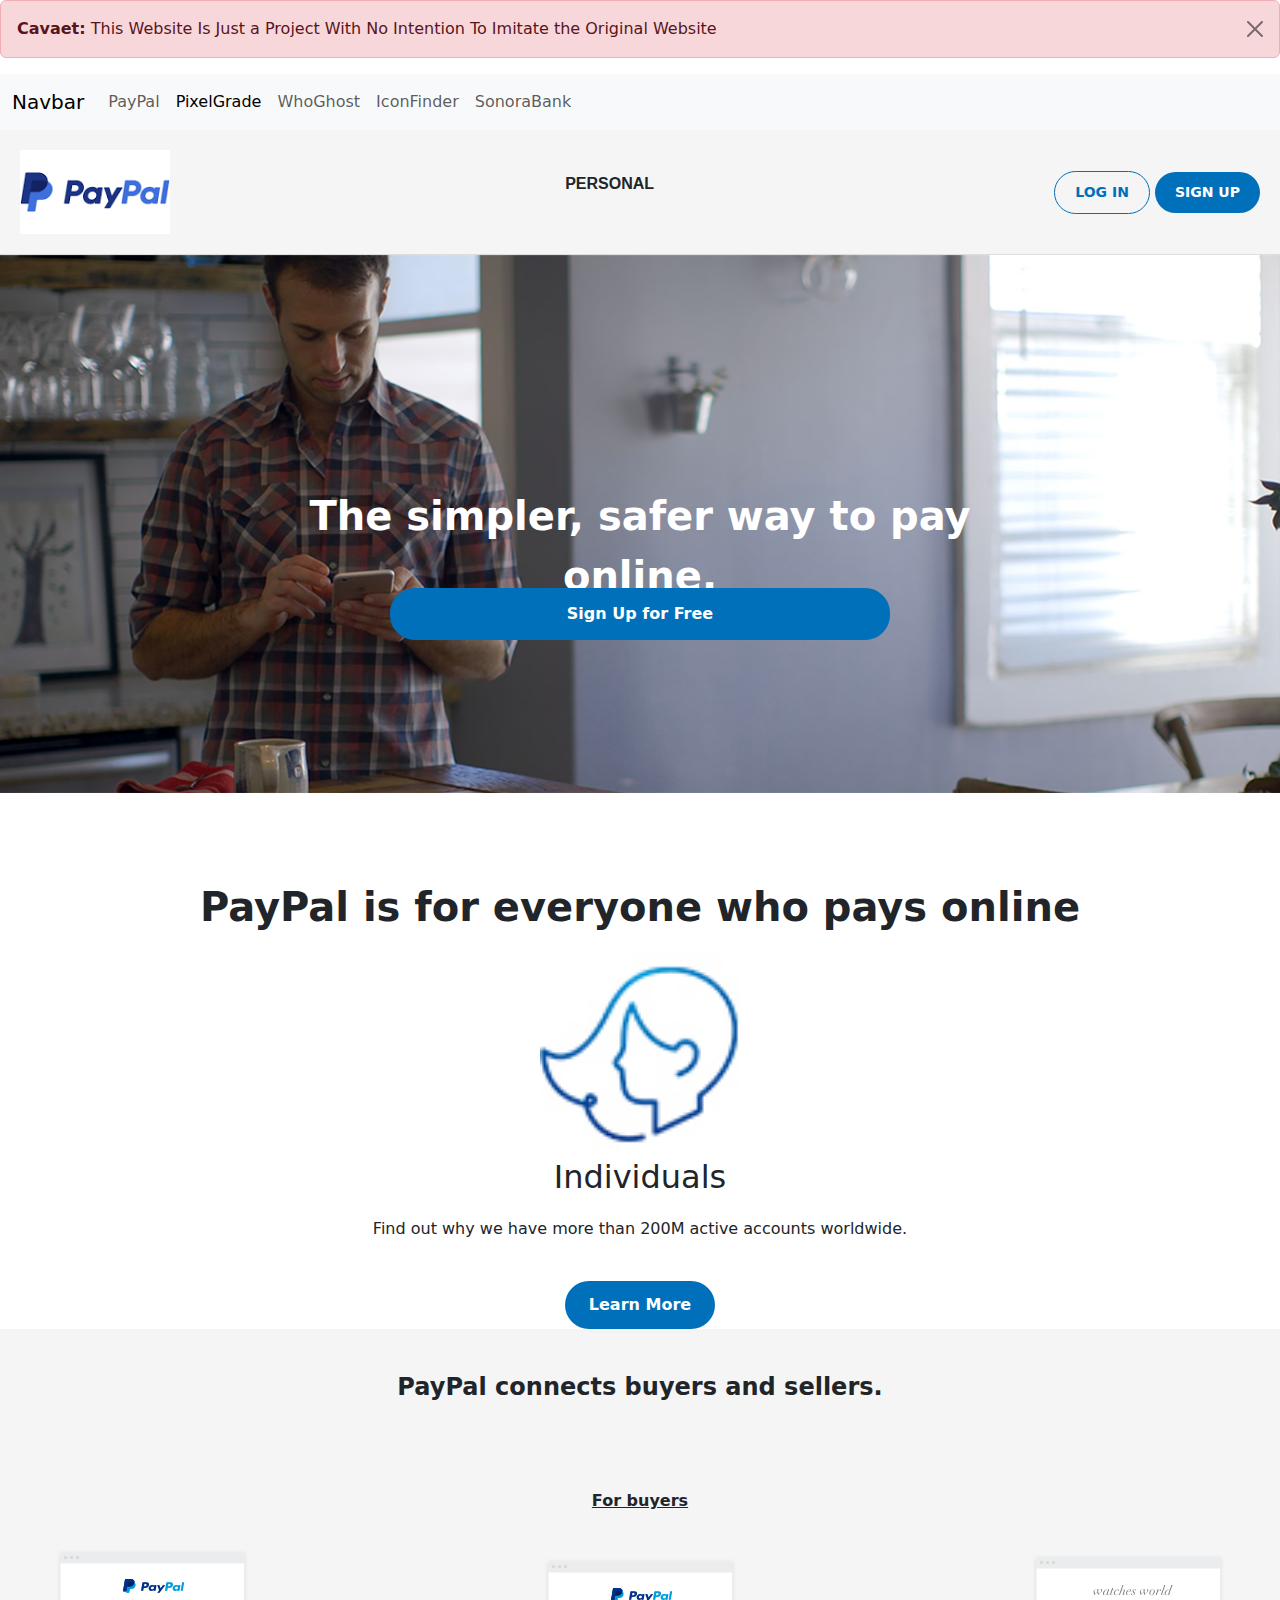
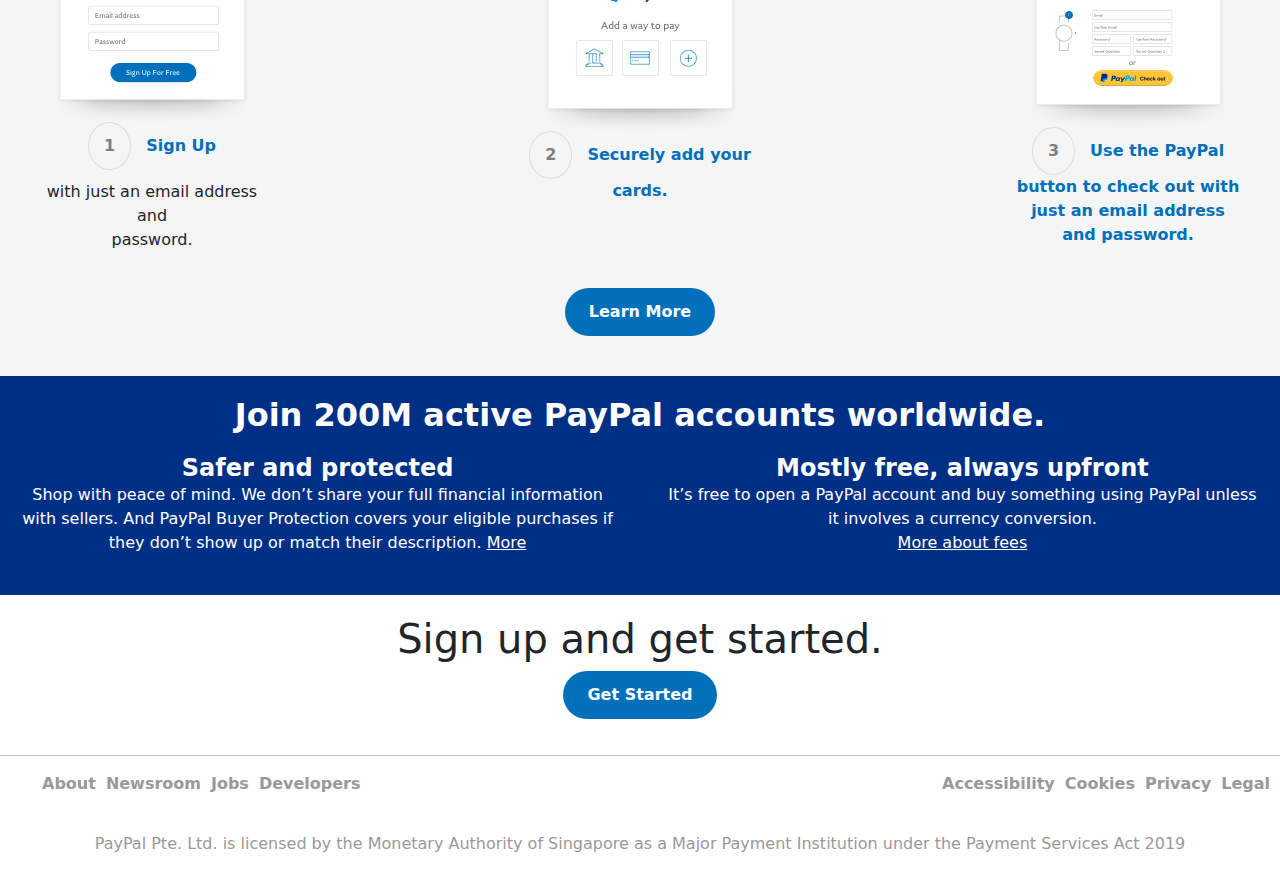
<file: index.html>
<!DOCTYPE html>
<html lang="en">
        <head>
            <meta charset="UTF-8">
            <meta name="viewport" content="width=device-width, initial-scale=1.0">
            <title>PayPal.com</title>
            <link rel="stylesheet" href="index.css">
            <link rel="icon" href="img/paypal_logo 1.jpeg">
            <link rel="stylesheet" href="css/bootstrap.min.css">
        </head>
        <body>
            <div class="alert alert-danger alert-dismissible fade show" role="alert">
                <strong>Cavaet:</strong> This Website Is Just a Project With No Intention To Imitate the Original Website
                <button type="button" class="btn-close" data-bs-dismiss="alert" aria-label="Close"></button>
            </div>
            <nav class="navbar navbar-expand-lg bg-body-tertiary">
                <div class="container-fluid">
                    <a class="navbar-brand" href="#">Navbar</a>
                    <button class="navbar-toggler" type="button" data-bs-toggle="collapse" data-bs-target="#navbarNavAltMarkup" aria-controls="navbarNavAltMarkup" aria-expanded="false" aria-label="Toggle navigation">
                        <span class="navbar-toggler-icon"></span>
                    </button>
                    <div class="collapse navbar-collapse" id="navbarNavAltMarkup">
                        <div class="navbar-nav">
                            <a class="nav-link" href="index.html" target = '_'>PayPal</a>
                            <a class="nav-link active" href="pixelgrade.html" target = '_'>PixelGrade</a>
                            <a class="nav-link" href="whoghost.html" target = '_'>WhoGhost</a>
                            <a class="nav-link" href="iconfinder.html" target = '_'>IconFinder</a>
                            <a class="nav-link" href="sonarabank.html" target = '_'>SonoraBank</a>

                        </div>
                    </div>
                </div>
            </nav>
            <div id="head_section">
                <div id="paypal_logo">
                    <img src="img/paypal_logo.png" alt="this could not be loaded">
                </div>

                <div id="drop_down">
                    <p id="personal">PERSONAL <i class="bi bi-chevron-compact-down"></i></p>
                </div>

                <div id="buttons">
                    <button id="button1">LOG IN</button>
                    <button id="button2">SIGN UP</button>
                </div>
            </div>

            <div id="man_image">
                <img src="img/man.jpg" alt="Man Image" width="1235">
                
                <div id="text">
                    <p id="writing">The simpler, safer way to pay online.</p>
                </div>
                
                    <center>
                        <div id="btn-container">
                        
                            <button id="sign_up_btn">
                                Sign Up for Free
                            </button>
                        </div>
                    </center>
                
                <div id="more-text-container">
                    <p id="more-text">Own a buisness?
                        <span id="hii">Open a buisness account</span>
                    </p>
                </div>
            </div>

            <div id="even-more-text-container">
                <p id="even-more-text">PayPal is for everyone who pays online</p>
            </div>
            <center>
            <div id="w">
                <img src="img/woman.jpg " alt="sorrry this image was unable to load" id="woman" width="200px">
            <div>    
                    <p style="font-size: 2em; font-weight: lighter;" id="tab">
                        Individuals
                    </p>

                    <p id="m">
                        Find out why we have more than 200M active accounts worldwide.
                    </p>
                </div>
            </div> <br>
            <button id="learn-more">Learn More</button>

                <div id="lower-part">
                    <div id="connection-container">
                        <p id="connection">PayPal connects buyers and sellers.</p> <br> <br>
                    </div>
                    <div id="for-buyers-container">
                        <p id="for-buyers">
                            For buyers
                        </p>
                    </div>
                    <div id="images">
                        <div id="img_1" >
                            <img src="img/picture.png" alt="Step 1">
                            <p>
                                <span class="circle">1</span>
                                <span class="step-text">Sign Up</span>
                                <span class="details">with just an email address and <br>password.</span>
                            </p>
                        </div>

                        <div><i class="bi bi-chevron-compact-right"></i></div>

                        <div id="img_2">
                            <img src="img/2nd picture.png" alt="Step 2">
                            <p>
                                <span class="circle">2</span>
                                <span class="step-text">Securely add your cards.</span>
                            </p>
                        </div>

                        <div><i class="bi bi-chevron-compact-right"></i></div>

                        <div id="img_3">
                            <img src="img/3rd picture.png" alt="Step 3">
                            <p>
                                <span class="circle">3</span>
                                <span class="step-text">Use the PayPal button to check out with just an email address and password.</span>
                            </p>
                        </div>
                    </div>


                    <button id="learn_more">Learn More</button>
                    </div>

                    <div id="third_part">
                        <div>
                            <h1 id="h1">Join 200M active PayPal accounts worldwide.</h1>
                        </div>
                        <div id="texter-con">
                            <div id="texter">
                             <h1>Safer and protected</h1> 
                             Shop with peace of mind. We don’t share your full financial information with sellers. And PayPal Buyer Protection covers your eligible purchases if they don’t show up or match their description.
                             <a href="#">More</a>
                         </div>
                        
                        <div id="texter_2">
                            <h1>Mostly free, always upfront</h1>
                                It’s free to open a PayPal account and buy something using PayPal unless it involves a currency conversion. <br>
                                <a href="#">More about fees</a>
                        </div>
                    </div> 
                    </div>
                    <center>
                    <div id = 'idk'>
                        <h1 id="starting">Sign up and get started.</h1>
                        <div id="btn-container2">
                        <button id="sign_up_btn2">Get Started</button>
                    </div>

                </div>

               
                <hr id="rule">
                <div id="ul2_main">
                    <ul id="mee">
                        <li>About</li>
                        <li>Newsroom</li>
                        <li>Jobs</li>
                        <li>Developers</li>
                    </ul>
                    <!-- <span>
                        © 1999–2024 All rights reserved
                    </span> -->
                        <ul id="mee" class="rem1">
                            <li>Accessibility</li>
                            <li>Cookies</li>
                            <li>Privacy</li>
                            <li>Legal</li>
                        </ul>
                </div>
            <p id="p">PayPal Pte. Ltd. is licensed by the Monetary Authority of Singapore as a Major Payment Institution under the Payment Services Act 2019</p>
        <script src="js/bootstrap.bundle.min.js"></script>

</body>
</html>
</file>
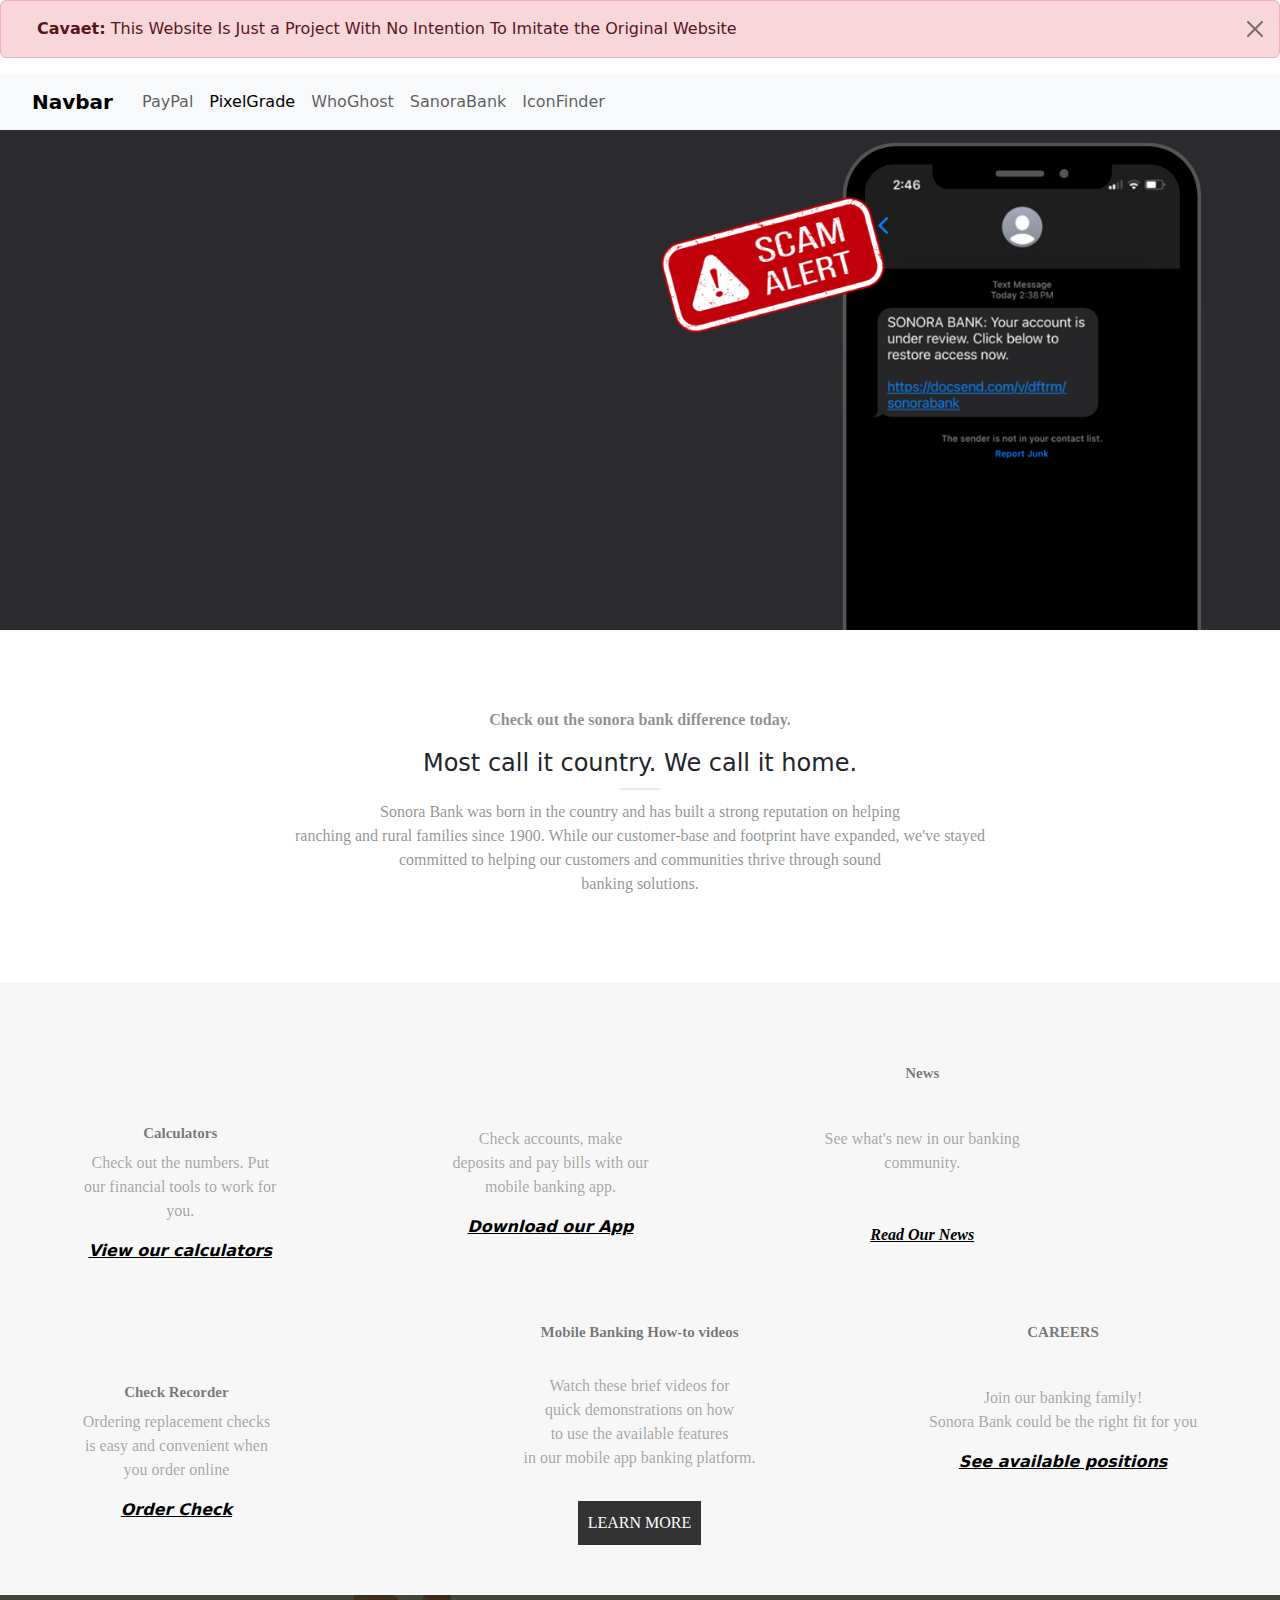
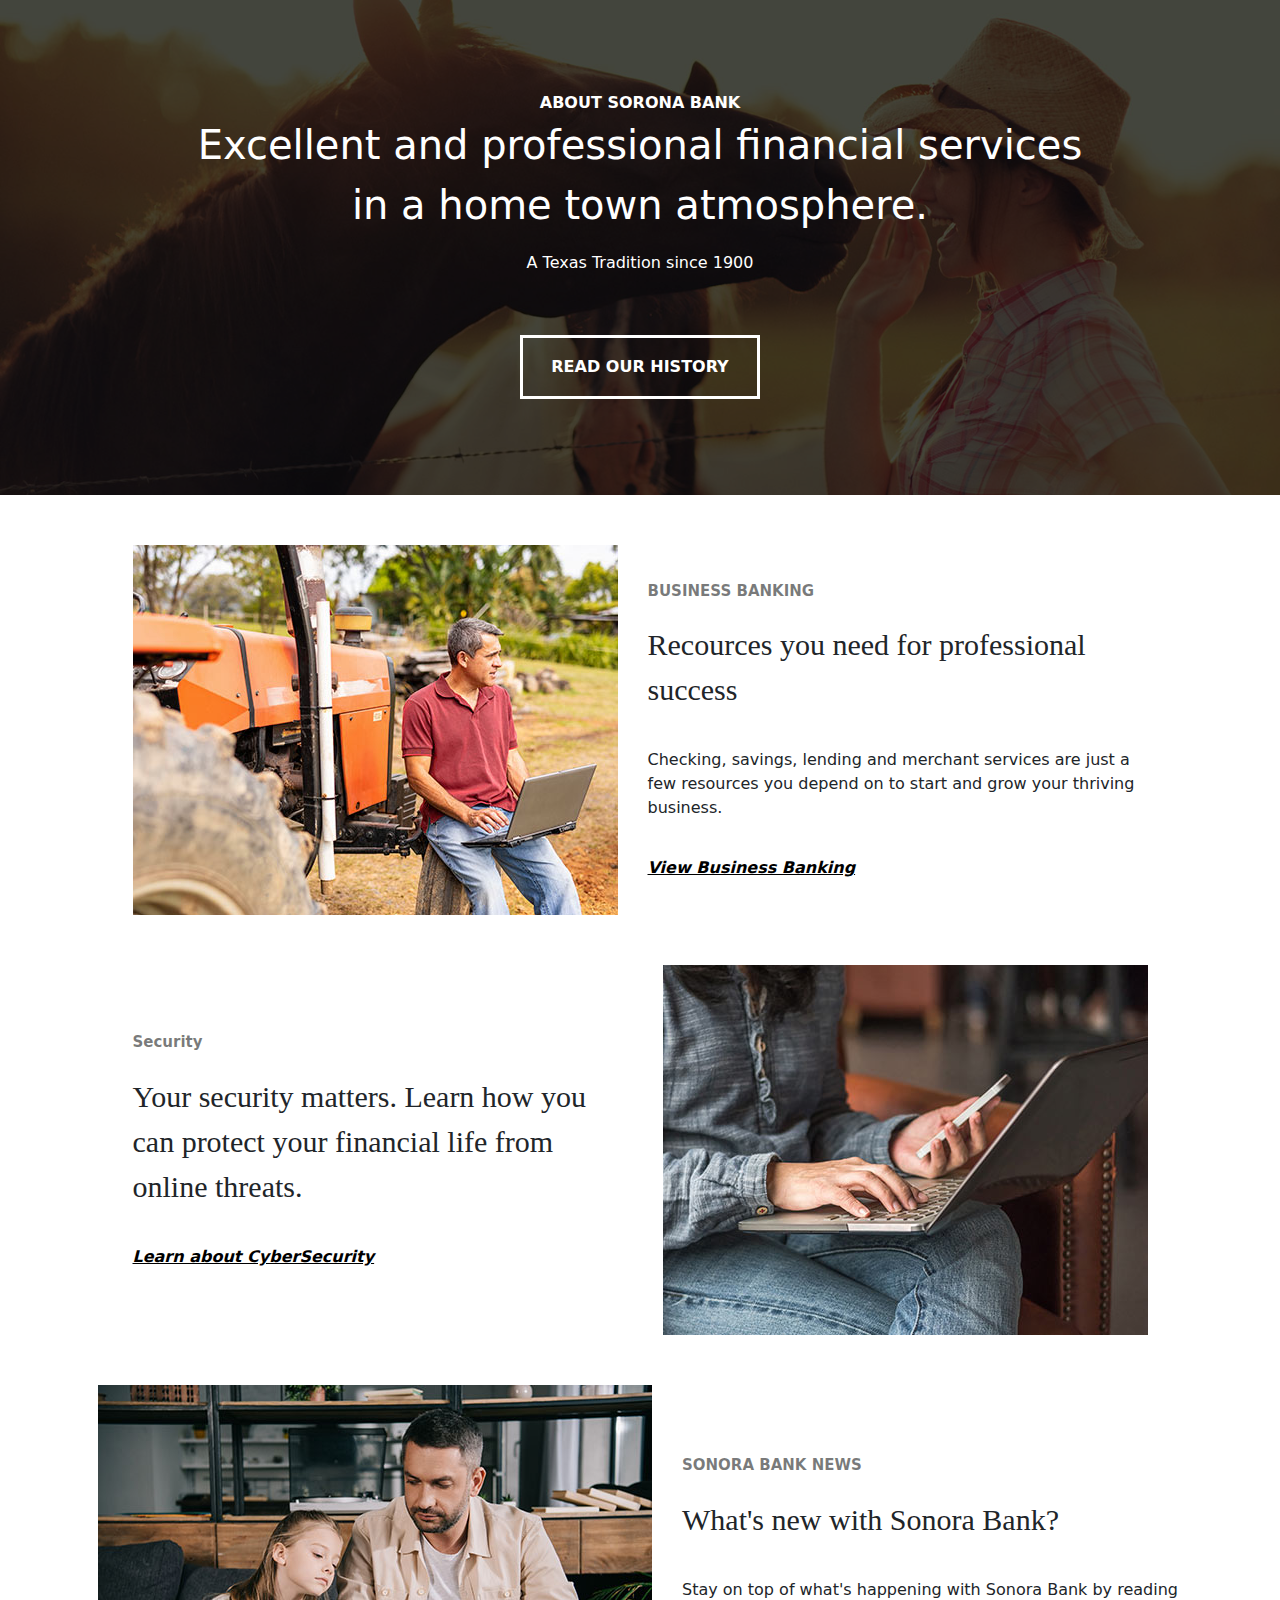
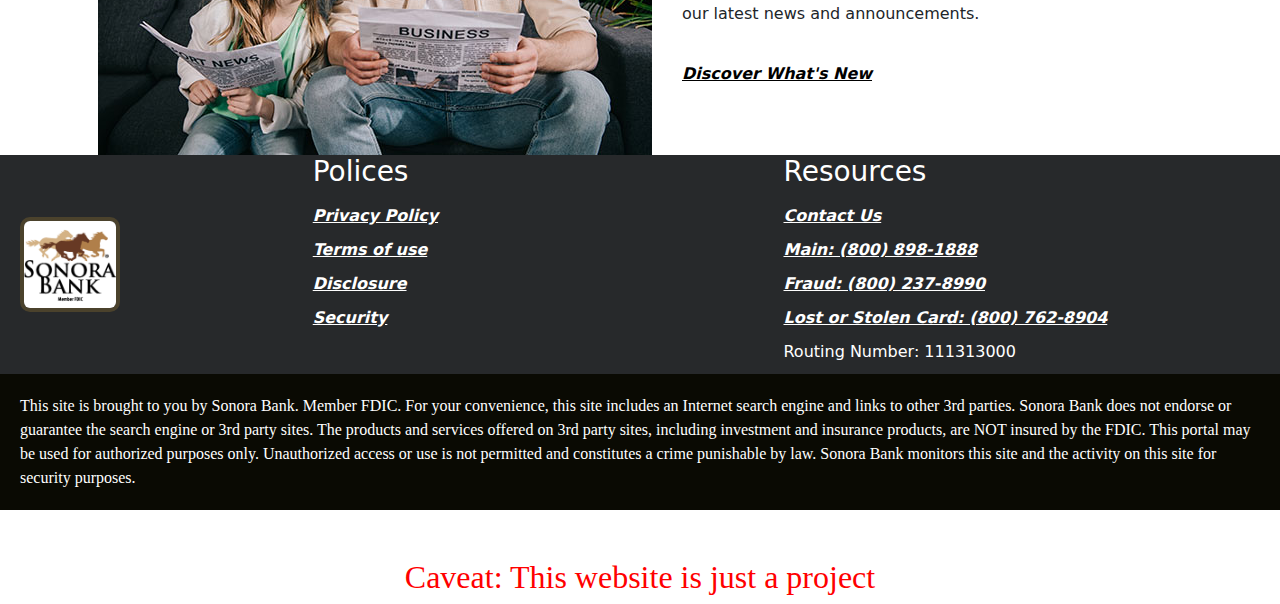
<file: iconfinder.html>
<!DOCTYPE html>
<html lang="en">
<head>
	<meta charset="UTF-8">
	<meta name="viewport" content="width=device-width, initial-scale=1.0">
	<title>Sanora bank</title>
	<link rel="stylesheet" href="css/bootstrap.min.css">
	<link rel="icon" href="img/sanora.png">
	<link rel="stylesheet" href="sanora.css">
</head>
<body>
<div class="alert alert-danger alert-dismissible fade show" role="alert">
	<strong>Cavaet:</strong> This Website Is Just a Project With No Intention To Imitate the Original Website
	<button type="button" class="btn-close" data-bs-dismiss="alert" aria-label="Close"></button>
</div>
<nav class="navbar navbar-expand-lg bg-body-tertiary">
	<div class="container-fluid">
		<a class="navbar-brand" href="#">Navbar</a>
		<button class="navbar-toggler" type="button" data-bs-toggle="collapse" data-bs-target="#navbarNavAltMarkup" aria-controls="navbarNavAltMarkup" aria-expanded="false" aria-label="Toggle navigation">
			<span class="navbar-toggler-icon"></span>
		</button>
		<div class="collapse navbar-collapse" id="navbarNavAltMarkup">
			<div class="navbar-nav">
				<a class="nav-link" href="index.html" target = '_'>PayPal</a>
				<a class="nav-link active" href="pixelgrade.html" target = '_'>PixelGrade</a>
				<a class="nav-link" href="whoghost.html" target = '_'>WhoGhost</a>
				<a class="nav-link" href="sonarabank.html" target = '_'>SanoraBank</a>
				<a class="nav-link" href="iconfinder.html" target = '_'>IconFinder</a>
			</div>
		</div>
	</div>
</nav>
<div id="main1_2">

</div>
<div id="main2">
	<h6 id="myh6">Check out the sonora bank difference today.</h6>
	<h4 >Most call it country. We call it home.</h4>
	<center>
		<hr id="bro">
	</center>
	<p id="blah">
		Sonora Bank was born in the country and has built a strong reputation on helping <br>
		ranching and rural families since 1900. While our customer-base and footprint have
		expanded, we've stayed <br>
		committed to helping our customers and communities thrive through sound <br> banking solutions.
	</p>
</div>
<div id="main3" class="d-flex flex-column align-items-center">
	<div id="icons" class="w-100">
		<div id="first_3" class="d-flex flex-md-row flex-column justify-content-around gap-md-5 gap-3 text-center w-100">
			<div id="calculator">
				<i class="bi bi-calculator" id="calculator-icon"></i> <br>
				<b id="b">Calculators</b>
				<p id="why">Check out the numbers. Put <br>our financial tools to work for <br>you.</p>
				<i><a href="#">View our calculators</a></i>
			</div>
			<div>
				<i class="bi bi-phone" id="phone"></i> <br>
				<p id="why">
					Check accounts, make <br> deposits and pay bills with our <br> mobile banking app.
				</p>
				<i><a href="#">Download our App</a></i>
			</div>
			<div id="news">
				<i class="bi bi-newspaper" id="newspaper"></i>
				<b id="be">News</b>
				<p id="why">
					See what's new in our banking <br> community. <br> <br> <br>
					<i><a href="#">Read Our News</a></i>
				</p>
			</div>
			<div>
			</div>
		</div>
		<div id="second_3" class="d-flex flex-md-row flex-column justify-content-around gap-md-5 gap-3 text-center w-100 mt-md-5 mt-3">
			<div id="check">
				<i class="bi bi-calendar2-check"></i> <br>
				<b id="be">Check Recorder</b>
				<p id="idid">Ordering replacement checks <br>is easy and convenient when <br>you order online</p>
				<i><a href="#">Order Check</a></i>
			</div>
			<div id="wierd">
				<b id="be">Mobile Banking How-to videos </b> <br> <br>
				<p id="idid">Watch these brief videos for <br> quick demonstrations on how <br>to use the available features <br> in our mobile app banking platform. </p>
				<button id="btnnn">LEARN MORE</button>
			</div>
			<div id="people">
				<i class="bi bi-people"></i>
				<b id="be">CAREERS</b> <br>
				<p id="idid">
					Join our banking family! <br>
					Sonora Bank could be the right fit for you <br>
				</p>
				<i><a href="#">See available positions</a></i>
			</div>
		</div>
	</div>
</div>
<center>
	<div id="main4" class="d-flex justify-content-center align-items-center">
		<div id="black1" class="text-center">
			<div id="tesk">
				<b id="gyoko">
					ABOUT SORONA BANK
				</b>
				<p id="fake">
					Excellent and professional financial services
					<br>
					in a home town atmosphere.
				</p>
				<p>
					A Texas Tradition since 1900
				</p>  <br>
				<button id="history">READ OUR HISTORY</button>
			</div>
		</div>
	</div>
</center>
<div id="images_and_texts">
	<div id="images_and_texts3" class="d-flex flex-md-row flex-column align-items-center justify-content-center">
		<div id="text_3_img">
			<img src="img/thn.jpg" alt="" >
		</div>
		<div id="text_3" class="text-center text-md-start">
			<b id="e">BUSINESS BANKING</b>
			<p id="prof">
				Recources you need for professional success
			</p>
			<p>
				Checking, savings, lending and merchant services are just a few resources you depend on to start and grow your thriving business.
			</p>
			<b><i><a href="#">View Business Banking</a></i></b>
		</div>
	</div>
<div id="n" class="wrapper d-flex flex-md-row-reverse flex-column align-items-center justify-content-center">
	<div id="text_2_img" class="wrapper">
		<img src="img/thn2.jpg" alt="" id="hhh">
	</div>
	<div id="text_2" class="text-center text-md-start">
		<b id="e">Security</b>
		<p class="prof2">
			Your security matters. Learn how you can protect your financial life from online threats.&nbsp;
		</p>
		<b><i><a href="#">Learn about CyberSecurity</a></i></b>
	</div>
</div>
<div id="images_and_texts3" class="d-flex flex-md-row flex-column align-items-center justify-content-center">
	<div id="text_3_img">
		<img src="img/thn3.jpg" alt="" >
	</div>
	<div id="text_3" class="text-center text-md-start">
		<b id="e">SONORA BANK NEWS</b>
		<p id="prof">
			What's new with Sonora Bank?
		</p>
		<p>
			Stay on top of what's happening with Sonora Bank by reading our latest news and announcements.
		</p>
		<b><i><a href="#">Discover What's New</a></i></b>
	</div>
</div>
<div id="final" class="d-flex flex-column flex-md-row align-items-center justify-content-around" style="margin: 0; padding: 0; box-sizing: border-box">
	<img src="img/sanora.png" alt="" id="final_img">
	<div class="d-flex flex-column flex-md-row justify-content-around w-100">
		<ul id="ul" class="text-center text-md-start mb-3 mb-md-0 position-static">
			<li><h3>Polices</h3></li>
			<li><a href="#"><i id="why1">Privacy Policy</i></a></li>
			<li><a href="#"><i id="why1">Terms of use</i></a></li>
			<li><a href="#"><i id="why1">Disclosure</i></a></li>
			<li><a href="#"><i id="why1">Security</i></a></li>
		</ul>
		<ul id="ul2" class="text-center text-md-start position-static">
			<li><h3>Resources</h3></li>
			<li><a href="#"><i id="why1">Contact Us</i></a></li>
			<li><a href="#"><i id="why1">Main: (800) 898-1888</i></a></li>
			<li><a href="#"><i id="why1">Fraud: (800) 237-8990</i></a></li>
			<li><a href="#"><i id="why1">Lost or Stolen Card: (800) 762-8904</i></a></li>
			<li>Routing Number: 111313000</li>
		</ul>
	</div>
</div>
<div style='background: rgb(10, 10, 3 ,1.0); color: white;  font-family: verdana; padding: 20px;' id="blh">This site is brought to you by Sonora Bank. Member FDIC. For your convenience, this site includes an Internet search engine and links to other 3rd parties. Sonora Bank does not endorse or guarantee the search engine or 3rd party sites. The products and services offered on 3rd party sites, including investment and insurance products, are NOT insured by the FDIC. This portal may be used for authorized purposes only. Unauthorized access or use is not permitted and constitutes a crime punishable by law. Sonora Bank monitors this site and the activity on this site for security purposes.</div> <br> <br>
<h2 style="font-family: cursive; color:red; text-align: center;">Caveat: This website is just a project</h2>
</div>
<script src="js/bootstrap.bundle.min.js"></script>
</body>
</html>
</file>
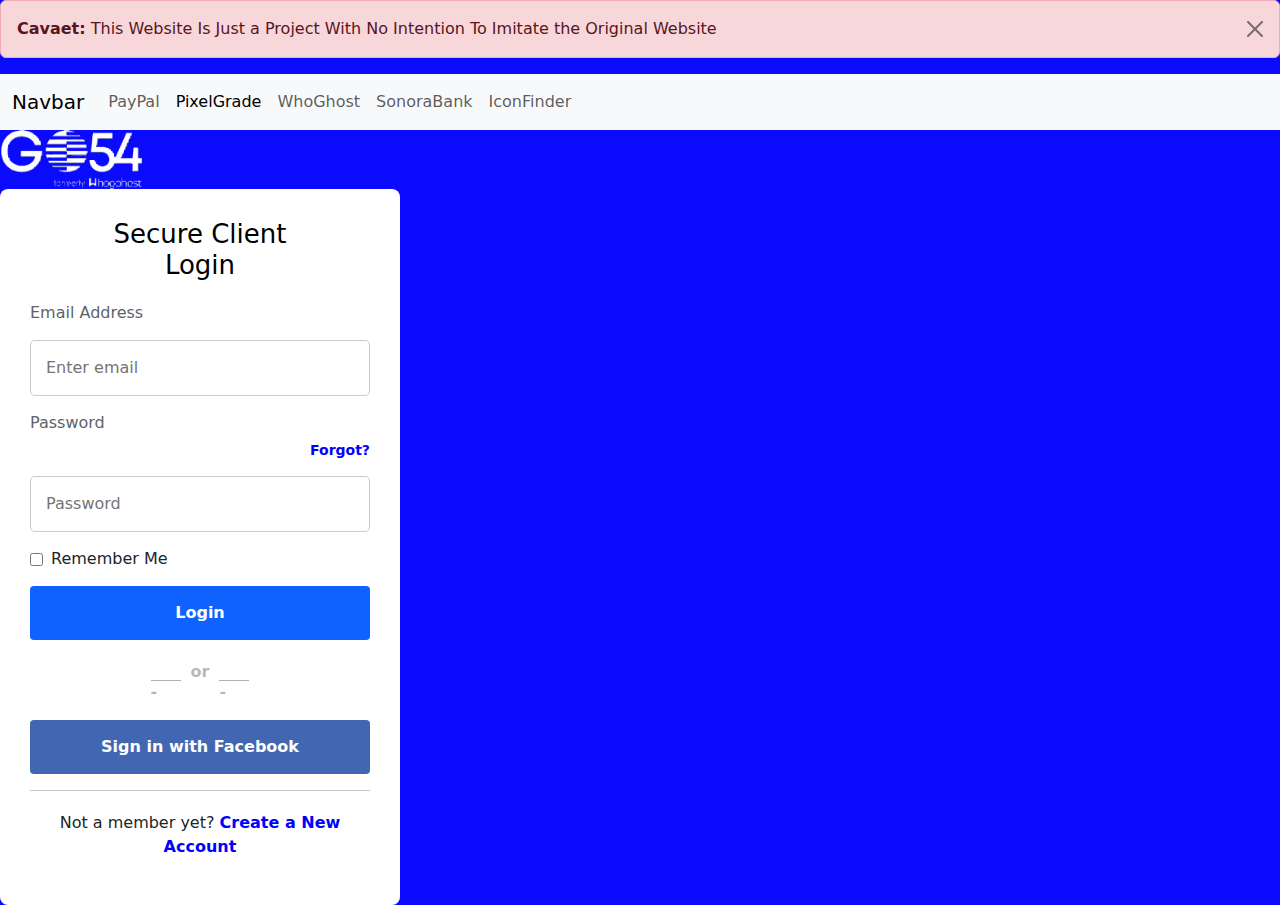
<file: whoghost.html>
<!DOCTYPE html>
<html lang="en">
<head>
	<meta charset="UTF-8">
	<meta name="viewport" content="width=device-width, initial-scale=1.0">
	<title>WhoGhost</title>
	<link rel="stylesheet" href="whoghost.css">
	<link rel="stylesheet" href="css/bootstrap.min.css">
	<link rel="icon" href="img/whoghost.png">
</head>
<body>
<div class="alert alert-danger alert-dismissible fade show" role="alert">
	<strong>Cavaet:</strong> This Website Is Just a Project With No Intention To Imitate the Original Website
	<button type="button" class="btn-close" data-bs-dismiss="alert" aria-label="Close"></button>
</div>
<nav class="navbar navbar-expand-lg bg-body-tertiary">
	<div class="container-fluid">
		<a class="navbar-brand" href="#">Navbar</a>
		<button class="navbar-toggler" type="button" data-bs-toggle="collapse" data-bs-target="#navbarNavAltMarkup" aria-controls="navbarNavAltMarkup" aria-expanded="false" aria-label="Toggle navigation">
			<span class="navbar-toggler-icon"></span>
		</button>
		<div class="collapse navbar-collapse" id="navbarNavAltMarkup">
			<div class="navbar-nav">
				<a class="nav-link" href="index.html" target = '_'>PayPal</a>
				<a class="nav-link active" href="pixelgrade.html" target = '_'>PixelGrade</a>
				<a class="nav-link" href="whoghost.html" target = '_'>WhoGhost</a>
				<a class="nav-link" href="whoghost.html" target = '_'>SonoraBank</a>
				<a class="nav-link" href="iconfinder.html" target = '_'>IconFinder</a>
			</div>
		</div>
	</div>
</nav>

	<div id="login-container">
		<img src="img/login.png" alt="" width="150px">
		<div id="login">
			<h1 id="login-text">Secure Client<br>Login</h1>
			<div id="email_password">
				<label>Email Address</label>
				<input type="text" placeholder="Enter email">
				<label>Password</label>
				<span id="span">Forgot?</span>
				<input type="password" placeholder="Password">
			</div>
			<div id="moi">
				<input type="checkbox" id="check">
				<label for="check">Remember Me</label>
			</div>
			<button id="login_btn">Login</button>
			<div id="that_stuff">
				<p id="dash">-</p>
				<p id="no">or</p>
				<p id="dash">-</p>
			</div>
			<button id="facebook">Sign in with Facebook</button>
			<hr>
			<p id="hii">Not a member yet? <span id="member">Create a New Account</span></p>
		</div>
	</div>
<script src="js/bootstrap.min.js"></script>
</body>
</html>
</file>
<file: index.css>
/**{*/
/*    display: flex;*/
/*    flex-direction: column;*/
/*    justify-content: center;*/
/*}*/

*{
    margin: 0;
    padding: 0;
    box-sizing: border-box;
/*    border: 2px solid red;*/
}
html, body{
    width: 100%;
    overflow-x: hidden;
}
body, ul, li {
    margin: 0;
    padding: 0;
    list-style: none;
}

body {
    font-family: Arial, sans-serif;
}

.navbar {
    background-color: #141414;
    color: white;
    padding: 15px 20px;
    position: relative;
    
}

.navbar-container {
    display: flex;
    align-items: center;
    justify-content: space-between;
}

.logo a {
    color: #00CAB6;
    text-decoration: none;
    font-size: 24px;
    font-weight: bold;
}

.nav-menu {
    display: flex;
    gap: 20px;
}

.nav-menu a {
    color: white;
    text-decoration: none;
    font-size: 16px;
    transition: color 0.3s ease;
}

.nav-menu a:hover {
    color: #00CAB6;
}

.nav-toggle {
    display: none;
    flex-direction: column;
    cursor: pointer;
}

.nav-toggle .bar {
    width: 25px;
    height: 3px;
    background-color: white;
    margin: 3px 0;
    transition: all 0.3s ease;
}

.nav-overlay {
    display: none;
    position: fixed;
    top: 0;
    right: 0;
    width: 100%;
    height: 100%;
    background-color: rgba(0, 0, 0, 0.9);
    color: white;
    overflow: hidden;
    z-index: 1000;
    padding-top: 60px;
}

.nav-overlay-menu {
    display: flex;
    flex-direction: column;
    align-items: center;
}

.nav-overlay-menu a {
    color: white;
    text-decoration: none;
    font-size: 24px;
    margin: 15px 0;
    transition: color 0.3s ease;
}

.nav-overlay-menu a:hover {
    color: #00CAB6;
}

@media (max-width: 768px) {
    .nav-menu {
        display: none;
    }

    .nav-toggle {
        display: flex;
    }
}

#images {
    display: flex;
    flex-direction: row;
    align-items: center;
    justify-content: center;
    gap: 20px;
    padding: 20px;
    background-color: #f5f5f5;
}

#images img {
    margin: auto;
}

.circle {
    display: inline-block;
    border: 1px solid rgba(0, 0, 0, 0.1);
    border-radius: 50%;
    padding: 15px;
    margin-right: 10px;
    font-weight: bold;
    color: gray;
    text-align: center;
    line-height: 1;
}

.step-text {
    font-weight: bold;
    color: #0070ba;
}

.details {
    display: block;
    margin-top: 10px;
}

#images > div:nth-child(2),
#images > div:nth-child(4) {
    /*display: flex;
    align-items: center;*/
}

#images i {
    font-size: 50px;
    color: rgba(0, 0, 0, 0.2);
}

@media (max-width: 500px) {
    #images {
        flex-direction: column;
        gap: 20px;
        padding: 10px;
    }
/*
    #images > div:nth-child(2),
    #images > div:nth-child(4) {
        display: none;
    }*/

    .circle {
        padding: 10px;
    }

    .details {
        margin-top: 5px;
    }


}


body {
    font-family: Arial, sans-serif;
    margin: 0;
    padding: 0;
    color: #333;
}

a {
    text-decoration: none;
    color: inherit;
}

img {
    max-width: 100%;
    height: auto;
    display: block;
}

#head_section {
    display: flex;
    flex-direction: row;
    align-items: center;
    justify-content: space-between;
    padding: 20px;
    background-color: #f5f5f5;
    border-bottom: 1px solid #ddd;
}

#paypal_logo img {
    max-width: 150px;
    height: auto;
}

#drop_down {
    font-weight: bold;
    font-family: Verdana, sans-serif;
}

#personal i {
    margin-left: 5px;
    font-size: 1rem;
}

#button1, #button2 {
    border-radius: 25px;
    padding: 10px 20px;
    font-weight: bold;
    font-size: 0.875rem;
    transition: background-color 0.3s, color 0.3s;
}

#button1 {
    border: 1px solid #0070ba;
    color: #0070ba;
    background-color: transparent;
}

#button2 {
    background-color: #0070ba;
    color: #fff;
    border: none;
}

#button1:hover {
    background-color: #0070ba;
    color: #fff;
}

#button2:hover {
    background-color: #005999;
}

#man_image {
    position: relative;
/*    display: flex;*/
/*    justify-content: center;*/
/*    align-items: center;*/
/*    padding: 40px 20px;*/
    text-align: center;
    color: #fff;
}

#man_image img {
    width: 100%;
    position: relative;
}

#text {
    position: absolute;
    top: 50%;
    left: 50%;
    transform: translate(-50%, -50%);
    margin-bottom: 1rem;
}

#writing {
    font-size: 2.5rem;
    font-weight: bold;
    margin: 0;
    position: absolute;
    width: 800px;
    top: 50%;
    left: 50%;
    transform: translate(-50%, -50%);
}

#btn-container {
   /* position: absolute;
    top: 60%;
    left: 50%;
    transform: translate(-50%, -50%);
    width: 100%;
    text-align: center;*/
    position: absolute;
    top: 60%;
    left: 50%;
    transform: translate(-50%, -50%);
    width: 100%;
    text-align: center;
}

#sign_up_btn {
    background-color: #0070ba;
    color: #fff;
    border: 2px solid #0070ba;
    padding: 12px 24px;
    border-radius: 25px;
    font-weight: bold;
    margin-top: 20px;
    font-size: 1rem;
    transition: background-color 0.3s, color 0.3s, border 0.3s;
/*    position: fixed;*/
    top: 65%;
    left: 30%;
    width: 500px;

}

#sign_up_btn:hover {
    background-color: rgb(0, 90, 190);
    color: #fff;
}

#more-text-container {
    margin-top: 20px;
}

#more-text {
    font-size: 1rem;
    color: #fff;
}

#hii {
    font-weight: bold;
    cursor: pointer;
}

#even-more-text-container {
    margin-top: 40px;
    text-align: center;
    display: flex;
    flex-direction: column;
    flex-wrap: wrap;
}

#even-more-text {
    font-size: 2.5rem;
    font-weight: bold;
    display: flex;
    flex-direction: column;
}

#lower-part {
    background-color: #f5f5f5;
    padding: 40px 20px;
    text-align: center;
}

#connection {
    font-size: 1.5rem;
    font-weight: bold;
}

#for-buyers {
    margin-top: 20px;
    text-decoration: underline;
    font-weight: bold;
}

#images {
    display: flex;
    flex-direction: row;
    gap: 20px;
}

#images div {
    width: 90%;
    max-width: 400px;
}

#learn-more, #learn_more, #sign_up_btn2 {
    background-color: #0070ba;
    color: #fff;
    border: none;
    border-radius: 25px;
    padding: 12px 24px;
    font-weight: bold;
    font-size: 1rem;
    transition: background-color 0.3s, color 0.3s;
}

#learn-more:hover, #learn_more:hover, #sign_up_btn2:hover {
    background-color: #005999;
}

#third_part {
    background-color: #003086;
    color: #fff;
    padding: 60px 20px;
    text-align: center;
}

#h1 {
    font-size: 2rem;
    font-weight: bold;
    margin: 0;
    margin-bottom: 20px;
}

#texter-con {
    display: flex;
    flex-direction: row;
    gap: 20px;
}

#texter, #texter_2 {
    width: 90%;
}

#texter > h1, #texter_2 > h1 {
    font-size: 1.5rem;
    font-weight: bold;
    margin: 0;
}

#texter a, #texter_2 a {
    color: #fff;
    text-decoration: underline;
}

#texter a:hover, #texter_2 a:hover {
    color: #b3d9ff;
}

#why {
    padding: 20px;
    background-color: #f5f5f5;
    text-align: center;
}

#ul1, #ul2{
    display: flex;
    justify-content: center;
    gap: 20px;
    list-style: none;
    padding: 0;
    margin: 0;
}

#ul1 li, #ul2 li {
    font-weight: bold;
}

#ul2 {
    color: #999;
}

#p {
    color: #999;
    margin: 20px auto;
    text-align: center;
}

#warn {
    color: red;
    font-weight: bold;
    text-align: center;
    margin-top: 20px;
}

@media (max-width: 767px) {
    #head_section {
        flex-direction: column;
        gap: 10px;
        padding: 15px;
    }
    
    #paypal_logo img {
        max-width: 120px;
    }
    
    #drop_down {
        text-align: center;
    }
    
    #button1, #button2 {
        width: 100%;
        margin: 5px 0;
    }
    
    #man_image {
/*        padding: 20px 10px;*/
    }
    
    #text {
        position: static;
        padding: 10px;
        margin-bottom: 20px;
    }
    #man_image{
        position: relative;
    }
    #writing {
        font-size: 15px;
        position: absolute;
        top: 34px;
        left: 20px;
        transform: translate(-60px, -110px);
    }
    
    #btn-container {
        position:relative;
    }
    
    #sign_up_btn {
        width: 90%;
        margin: 0 auto;
        display: flex;
        flex-direction: column;
        justify-content: center;
        align-self: center;
        position: absolute;
        left: 410px;
    }
    
    #more-text-container {
        margin-top: 20px;
    }
    
    #more-text {
        font-size: 1rem;
    }
    
    #hii {
        margin-top: 10px;
    }
    
    #lower-part {
        padding: 20px;
    }
    
    #images {
        flex-direction: column;
        gap: 20px;
    }
    
    #learn-more, #learn_more, #sign_up_btn2 {
        width: 90%;
        margin: 10px auto;
    }
    
    #third_part {
        padding: 40px 20px;
    }
    
    #h1 {
        font-size: 1.5rem;
        margin-bottom: 20px;
    }
    
    #texter, #texter_2 {
        width: 100%;
        text-align: center;
    }
    
    #texter_2 {
        margin-left: 0;
    }
}


@media (max-width: 600px) {
    #texter-con {
        flex-direction: column;
    }

    #texter, #texter_2 {
        width: 100%;
        margin-bottom: 20px;
    }

    #texter:last-child {
        margin-bottom: 0;
    }
    #writing{
        top: 10px;
        left: 150px;
    }
    #btn-container{
        position:relative;
        top:10%;
        left: -25%;
    }
}


ul{
    list-style: none;
    display: flex;
    gap: 10px;
}


#third_part {
    padding: 20px;
    box-sizing: border-box;
}

#texter-con {
    display: flex;
    justify-content: space-between;
    margin-bottom: 20px;
}

#texter, #texter_2 {
    width: 48%;
}

#signup-btn-container {
    text-align: center;
    margin-top: 20px;
}

#signup-btn {
    padding: 10px 20px;
    font-size: 16px;
    background-color: #0070ba; 
    color: white;
    border: none;
    border-radius: 5px;
    cursor: pointer;
    text-transform: uppercase; 
}

#signup-btn:hover {
    background-color: #005a9c;
}

@media (max-width: 768px) {
    #texter-con {
        flex-direction: column;
    }

    #texter, #texter_2 {
        width: 100%; 
        margin-bottom: 20px;
    }

    #texter:last-child {
        margin-bottom: 0;
    }
}

#ul2 {
    display: inline;

}
#ul2 > li{
    display: inline;
}
#img_2{
    margin-top: -40px;
}
#ul2_main{
    display: flex;
    justify-content: space-between;
    gap: 20px;
    margin: 5px 10px;
}
#ul2, ul {
    list-style-type: none;
    padding: 0;
    margin: 0;
    display: flex;
}
#mee{
/*    width: 100px;*/
    display: flex;
    font-weight: bold;
    color: #999;
}
#ul2 ul li {
    margin-right: 20px;
}

#ul2 span {
    margin: 0 20px;
}

#ul2{
    list-style-type: none;
    padding: 0; 
    margin: 0; 
    display: inline-block;
}

#ul2 li {
    margin-right: 10px;
}

#p {
    text-align: center;
    margin-top: 20px;
}

#warn {
    text-align: center;
    margin-top: 10px;
    font-weight: bold;
}


@media (max-width: 768px) {
    #ul2_main ul li{
        display: none;
    }

    #ul2 ul {
        margin-bottom: 10px;
    }

    #ul2 span {
        margin: 10px 0;
    }

    #ul2 ul li {
        margin-right: 10px;
    }

}

#only{

}



@media(max-width : 768px){
    #writing{
        display: none;
    }
    #sign_up_btn{
        display: none;
    }
}

@media (max-width: 635px) {
    .rem1{
        display: none;
    }
    #ul2{
        margin-bottom: 10px;
        margin-left: 100px;
    }
}

#idk{
    padding: 20px;
}
</file>
<file: sanora.css>
* {
	margin: 0;
	padding: 0;
	box-sizing: border-box;
	vertical-align: top;
	list-style-type: none;
}
body{
	overflow-x: hidden;
}
img{
	max-width: 100%;
	height: auto;
}

#main1_2{
	height: 100vh;
	width: 100vw;
	background-image: url('img/scam.png');
	animation: mymove 5s ease-in-out infinite;
	background-position: center;
	background-repeat: no-repeat;
	background-size: cover;
}

@keyframes mymove{
	from {
		background-image: url("img/scam.png");
	}
	to {
		background-image: url('img/man.png');
	}
}

#nav-con{
	background: #27292BFF;
	color: white;
	width: 100%;
	padding: 20px;
	position: fixed;
	z-index: 10;
}

#nav{
	display: flex;
	flex-direction: row;
	justify-content: space-between;
	flex-wrap: wrap;
}

#nav > h4, #nav > li {
	padding: 5px 10px;
}

.navbar-nav > li > a{
	margin-left: 100px;
	color: white;
	font-weight: bold;
	text-decoration: none;
	font-size: 17px;
}

.alert > strong{
	margin-left: 20px;
}

.navbar-brand{
	margin-left: 20px;
}

.navbar-nav > a:nth-child(1){
	margin-left: 5px;
}

#cyber{
	font-size: 10px;
}

#img-text {
	margin-left: 60px;
	display: flex;
	flex-direction: column;
	gap: 20px;
	position: relative;
	top: 90px;
	line-height: 20px;
}

#img-text > i > a{
	color: white;
	font-weight: bold;
}

#main1_2{
	color: white;
	height: 500px;
	padding: 20px;
}

#bro{
	margin: 10px auto;
	width:40px;
	border: 1px solid rgba(139,69,19, 0.5);
}

#myh6{
	margin-top: 20px;
	margin-bottom: 20px;
	color: rgba(30,31,34,0.51);
	font-weight: bold;
	font-family: Verdana;
	text-align: center;
}

#blah{
	font-family: Bahnschrift;
	color: rgba(30,31,34,0.51);
	text-align: center;
}

#main2{
	padding-bottom: 70px;
	padding-top: 60px;
	text-align: center;
}

#main3{
	background: rgba(0,0,0,0.03);
	padding: 50px 10px;
}

.blahh{
	display: flex;
	justify-content: space-between;
}

a{
	font-weight: 600;
	color: black;
}

#b, #be{
	position: relative;
	top: 10px;
	font-size: 15px;
	color: rgba(30,31,34,0.6);
	font-family: Verdana;
}

#calculator-icon, #phone, #newspaper, .bi{
	color: saddlebrown;
	font-size: 40px;
}

#first_3, #second_3{
	margin-top: 20px;
	padding: 0 10px;
	display: flex;
	justify-content: center;
}

#wierd{
	margin-left: 80px;
}

#why, #idid{
	font-family: Verdana;
	margin-top: 15px;
	color: rgba(30,31,34,0.4);
	font-weight: lighter;
}

#btnnn{
	padding: 10px;
	background-color: #333333;
	color: white;
	font-family: verdana;
	border: none;
	margin-top: 15px;
}

#main4{
	background-image: url(img/horse.jpg);
	height: 500px;
	background-repeat: no-repeat;
	background-size: cover;
	background-position: center;
	width: 100vw;
}

#black1{
	background:rgba(0, 0, 0, 0.70);
	height: 100%;
	width: 100%;
	display: flex;
	justify-content: center;
	align-items: center;
}

#gyoko{
	color: white;
}

#tesk{
	color: white;
	padding: 20px;
}

#fake{
	font-size: 40px;
}

#history{
	padding: 17px 28px;
	color: white;
	width: fit-content;
	background: transparent;
	border: 3px solid white;
	font-weight: bold;
	margin-top: 20px;
}

#images_and_texts{
	margin-top: 50px;
}

#images_and_texts, #images_and_texts3 {
	gap: 30px;
}

#n {
	padding: 50px 20px;
	gap: 30px;
}

#e {
	color: rgba(30,31,34,0.6);
	font-size: 15px;
}

#prof, .prof2 {
	font-size: 30px;
	font-family: serif;
}

#text_1, #text_2, #text_3 {
	display: flex;
	flex-direction: column;
	gap: 20px;
	max-width: 500px;
}

#final{
	background:#27292BFF;
	color: white;
	padding: 20px;
}

#final img{
	width: 100px;
	margin: 20px;
	border: 4px solid  #DA33;
	border-radius: 10px;
}

#why1{
	color: white;
	text-decoration: underline;
}

#ul, #ul2{
	padding: 0;
	margin: 0;
}

#ul li, #ul2 li {
	margin-bottom: 10px;
}

#ul h3, #ul2 h3 {
	margin-bottom: 15px;
}

@media (max-width: 768px) {
	#main1_2{
		display: none;
	}
	#blh{
		text-align: left;
	}
	#nav {
		flex-direction: column;
		align-items: center;
	}
	#img-text {
		margin-left: 20px;
		text-align: center;
	}
	#img-text h1 {
		font-size: 1.8em;
	}
	#img-text p {
		font-size: 0.9em;
	}
	#first_3, #second_3 {
		flex-direction: column;
		justify-content: space-between;
		align-items: center;
		gap: 20px;
	}
	#main3 {
		height: auto;
	}
	#btnnn {
		margin-left: 0;
	}
	#main4 {
		height: 350px;
	}
	#tesk {
		top: 0;
	}
	#fake {
		font-size: 2em;
	}
	#images_and_texts, #n, #images_and_texts3 {
		flex-direction: column;
		text-align: center;
	}
	#text_1, #text_2, #text_3 {
		margin-right: 0;
		align-items: center;
	}
	#text_1 p, #text_2 p, #text_3 p {
		text-align: center;
	}
	#final {
		flex-direction: column;
		align-items: center;
		text-align: center;
	}
	#ul, #ul2 {
		position: static;
		margin-top: 20px;
	}
	#ul li, #ul2 li{
		margin: 10px;
		text-align: left;
	}
	#wierd{
		margin-left: 0;
	}
}

@media (max-width: 576px) {
	#nav h4 {
		font-size: 1.2em;
	}
	#nav li a {
		font-size: 0.9em;
	}
	#img-text h1 {
		font-size: 1.5em;
	}
	#img-text p {
		font-size: 0.8em;
	}
	#main2 h4 {
		font-size: 1.3em;
	}
	#blah {
		font-size: 0.9em;
	}
	#fake {
		font-size: 1.5em;
	}
	#prof, .prof2 {
		font-size: 1.5em;
	}
}
</file>
<file: whoghost.css>
* {
	margin: 0;
	padding: 0;
	box-sizing: border-box;
}

body {
	background: rgb(10, 10, 255) !important;
	font-family: Verdana, sans-serif;
}

ul {
	list-style: none;
}

.navbar {
	background-color: #141414;
	color: white;
	padding: 20px;
}

.navbar-container {
	display: flex;
	justify-content: space-between;
	align-items: center;
}

.logo a {
	color: #00CAB6;
	text-decoration: none;
	font-size: 24px;
	font-weight: bold;
}

.nav-menu {
	display: flex;
	gap: 20px;
}

.nav-menu a {
	color: white;
	text-decoration: none;
	font-size: 16px;
}

.nav-menu a:hover {
	color: #00CAB6;
}

.nav-toggle {
	display: none;
	flex-direction: column;
	cursor: pointer;
}

.nav-toggle .bar {
	width: 25px;
	height: 3px;
	background-color: white;
	margin: 4px 0;
}

.nav-overlay {
	display: none;
	position: fixed;
	top: 0;
	right: 0;
	width: 100%;
	height: 100%;
	background-color: rgba(0, 0, 0, 0.9);
	color: white;
	z-index: 1000;
	padding-top: 60px;
	flex-direction: column;
	align-items: center;
	justify-content: center;
}

.nav-overlay-menu {
	display: flex;
	flex-direction: column;
	align-items: center;
}

.nav-overlay-menu a {
	color: white;
	text-decoration: none;
	font-size: 24px;
	margin: 15px 0;
}

.nav-overlay-menu a:hover {
	color: #00CAB6;
}

.login-container {
	display: flex;
	flex-direction: column;
	align-items: center;
	padding: 40px 10px;
}

#login {
	background: white;
	border-radius: 8px;
	width: 100%;
	max-width: 400px;
	padding: 30px;
}

#login-text {
	text-align: center;
	color: black;
	font-size: 26px;
	margin-bottom: 20px;
}

#email_password {
	display: flex;
	flex-direction: column;
	gap: 15px;
}

#email_password label {
	color: #5E636E;
	font-size: 16px;
	font-weight: 500;
}

#email_password input {
	padding: 15px;
	border: 1px solid rgba(0, 0, 0, 0.2);
	border-radius: 5px;
}

#span {
	color: blue;
	font-weight: bold;
	font-size: 14px;
	text-align: right;
	align-self: flex-end;
	cursor: pointer;
	margin-top: -10px;
}

#moi {
	display: flex;
	align-items: center;
	gap: 8px;
	margin: 15px 0;
}

#login_btn {
	width: 100%;
	background: #1062FE;
	color: white;
	padding: 15px;
	border: none;
	border-radius: 4px;
	font-weight: bold;
}

#that_stuff {
	display: flex;
	align-items: center;
	justify-content: center;
	color: rgba(0, 0, 0, 0.3);
	font-weight: bold;
	margin: 20px 0;
}

#dash {
	width: 30px;
	height: 1px;
	background: rgba(0, 0, 0, 0.3);
	margin: 0 10px;
}

#facebook {
	width: 100%;
	padding: 15px;
	border-radius: 4px;
	border: none;
	background: #4267B2;
	color: white;
	font-weight: bold;
}

#hii {
	text-align: center;
	margin-top: 20px;
}

#member {
	color: blue;
	font-weight: bold;
	cursor: pointer;
}

.cavet {
	color: red;
	font-family: verdana,serif;
	font-size: 14px;
	margin-top: 20px;
	text-align: center;
	padding: 0 10px;
}

@media (max-width: 768px) {
	.nav-menu {
		display: none;
	}
	.nav-toggle {
		display: flex;
	}
}
</file>
